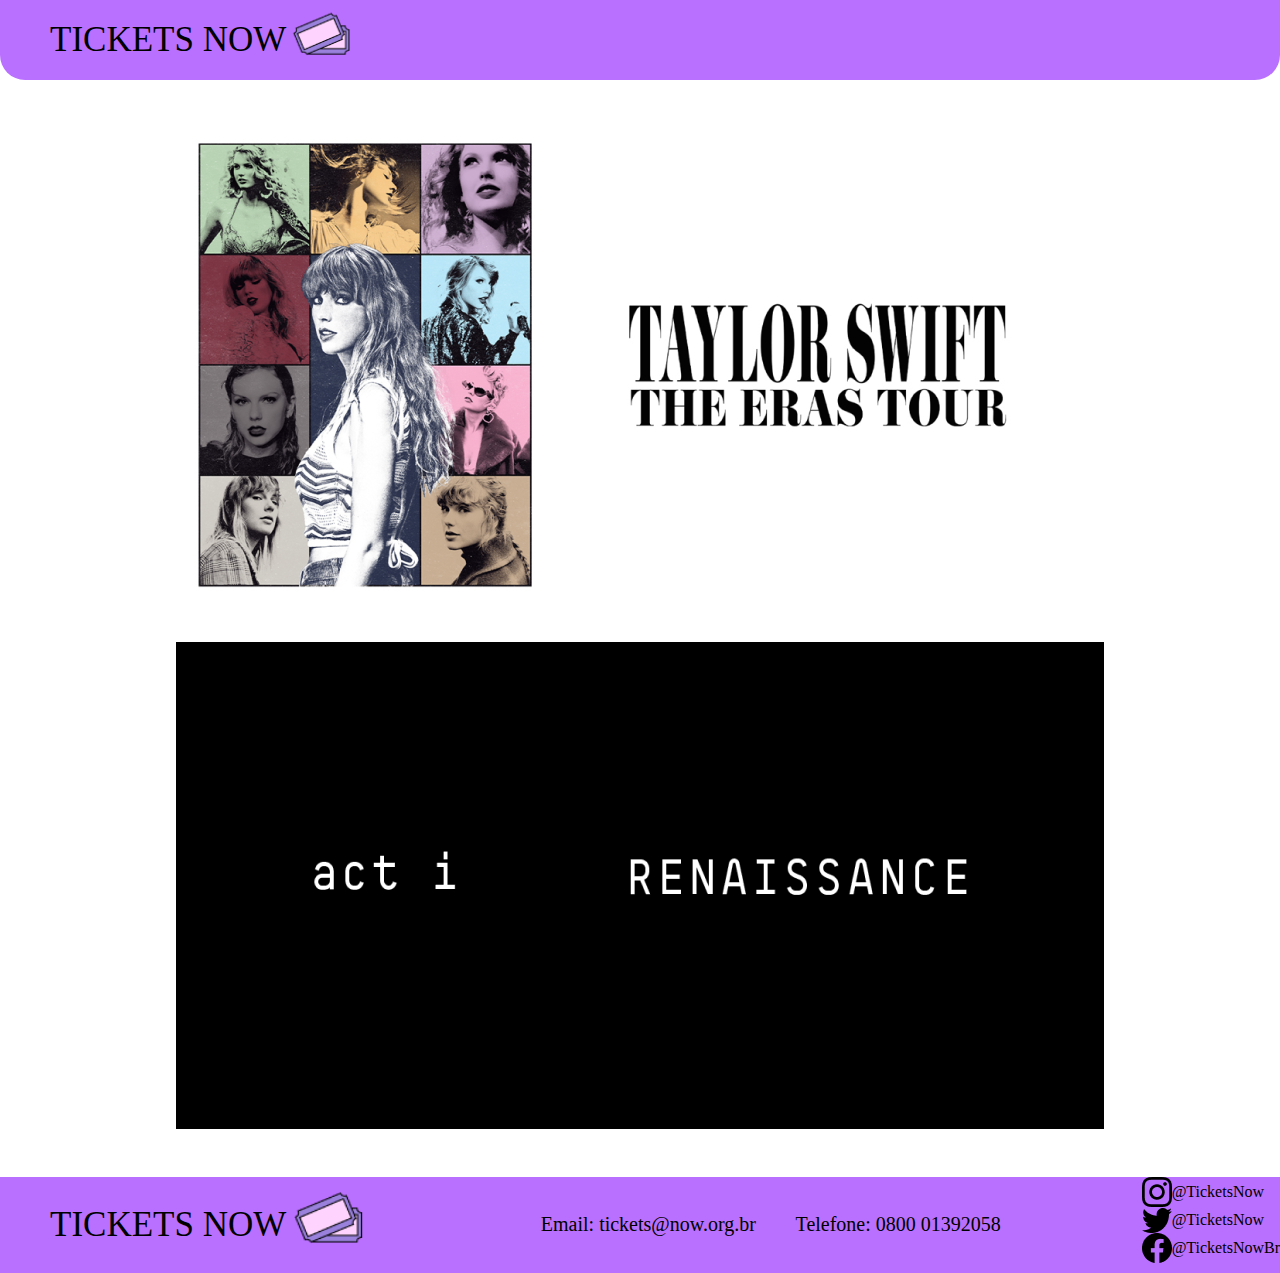
<file: index.html>
<!DOCTYPE html>
<html lang="en">
<head>
    <meta charset="UTF-8">
    <meta name="viewport" content="width=device-width, initial-scale=1.0">
    <link rel="icon" href="imagens/ticket-roxo.png" type="x-icon">
    <link rel="stylesheet" href="index.css">
    <title>Tickets Now</title>
</head>
<body>
    <header>
        <p>TICKETS NOW</p>
        <img src="imagens/ticket-roxo.png">
    </header>


    <main>
        <div class="taylor">
            <br>
            <br>
            <br>
            <a href="taylor/lugar.html"><img src="imagens/The eras tour.png"></a>
            <br>
            <br>
            <br>
        </div>        
        <div class="bey">
            <br>
            <br>
            <br>
            <a href="queenbe/lugaresbey.html"><img src="imagens/queenBey.png"></a>
            <br>
            <br>
            <br>
        </div>
    </main>



    <footer>
        <div id="logo">
            <p>TICKETS NOW</p>
            <img src="imagens/ticket-roxo.png">
        </div>

        <div id="contatos">
            <p>Email: tickets@now.org.br</p>
            <p>Telefone: 0800 01392058</p>
        </div>

        <div id="sociais">
            <ul>
                <li>
                    <img src="taylor/imgsTaylor/instagram icone.png">
                    <p>@TicketsNow</p>
                </li>
                <li>
                    <img src="taylor/imgsTaylor/twitter icone.png">
                    <p>@TicketsNow</p>
                </li>
                <li>
                    <img src="taylor/imgsTaylor/Vector.png">
                    <p>@TicketsNowBr</p>
                </li>
            </ul>
        </div>
    </footer>
</body>
</html>
</file>
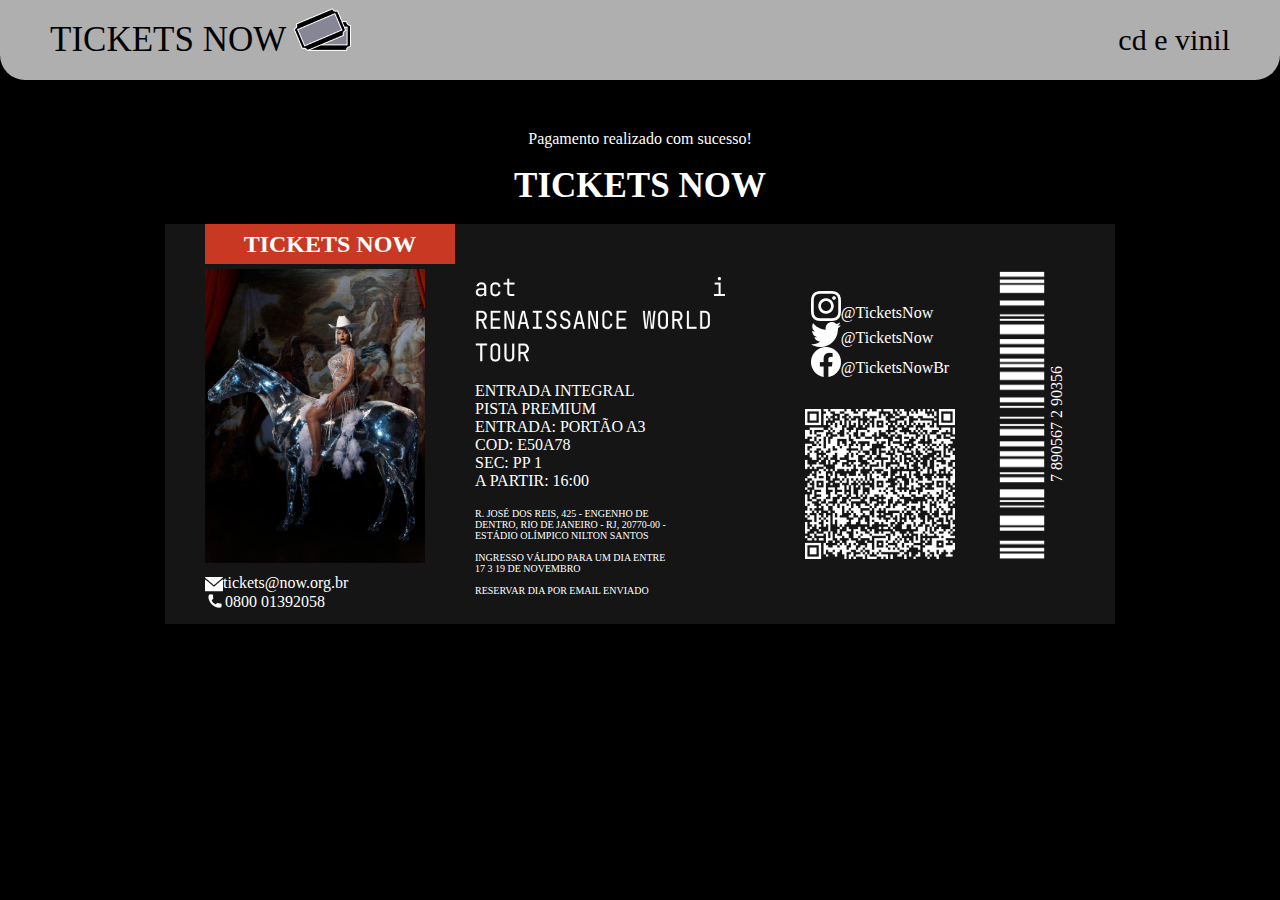
<file: queenbe/ticketbey.html>
<!DOCTYPE html>
<html lang="en">
<head>
    <meta charset="UTF-8">
    <meta name="viewport" content="width=device-width, initial-scale=1.0">
    <link rel="icon" href="../imagens/ticket-roxo.png" type="x-icon">
    <link rel="stylesheet" href="ticketbey.css">
    <title>Tickets Now</title>
</head>
<body>
    <header>
        <div>
            <p>TICKETS NOW</p>
            <a href="../index.html"><img src="imagensBey/tickets renaissance.png"></a>
        </div>
        <a href="">cd e vinil</a>
    </header>

    <main>
        <section>
            <div>
                <p>Pagamento realizado com sucesso!</p>
                <br>
                <h1>TICKETS NOW</h1>
            </div>
            <br>
            <div class="bloco">

                <div class="d1">
                    <div class="roxo">
                        <h2>TICKETS NOW</h2>
                    </div>
                    <div class="cartaz">
                        <img src="imagensBey/The eras tour.png">
                    </div>
                    <div class="pa">
                        <ul>
                            <li>
                                <img src="imagensBey/email icone.png">
                                <p>tickets@now.org.br</p>
                            </li>
                            <li>
                                <img src="imagensBey/telefone icone.png">
                                <p>0800 01392058</p>
                            </li>
                        </ul>
                    </div>
                </div>

                <div class="d2">
                    <div class="nome">
                        <img src="imagensBey/act i RENAISSANCE WORLD TOUR.png">
                    </div>

                    <div class="texto">
                        <p id="t1">ENTRADA INTEGRAL<br>
                            PISTA PREMIUM<BR>
                            ENTRADA: PORTÃO A3<BR>
                            COD: E50A78<BR>
                            SEC: PP 1<BR>
                            A PARTIR: 16:00<BR>
                            <br>
                        </p>
                        <p id="t2">
                            R. JOSÉ DOS REIS, 425 - ENGENHO DE<BR>
                            DENTRO, RIO DE JANEIRO - RJ, 20770-00 -<BR>
                            ESTÁDIO OLÍMPICO NILTON SANTOS<BR>
                            <BR>
                            INGRESSO VÁLIDO PARA UM DIA ENTRE<BR>
                            17 3 19 DE NOVEMBRO<BR>
                            <BR>
                            RESERVAR DIA POR EMAIL ENVIADO 
                        </p>
                    </div>
                </div>

                <div class="subloco">
                    <div class="d3">
                        <div id="sociais">
                            <ul>
                                <li>
                                    <img src="imagensBey/instagram icone.png">
                                    <p>@TicketsNow</p>
                                </li>
                                <li>
                                    <img src="imagensBey/twitter icone.png">
                                    <p>@TicketsNow</p>
                                </li>
                                <li>
                                    <img src="imagensBey/Vector.png">
                                    <p>@TicketsNowBr</p>
                                </li>
                            </ul>
                        </div>

                        <div class="qrcode">
                            <img src="imagensBey/qr code renaissance.png">
                        </div>
                        
                    </div>

                    <div class="d4">
                        <img src="imagensBey/code bar.png">
                        <p>7 890567 2 90356</p>
                    </div>
                </div>
            </div>
        </section>
    </main>
</body>
</html>
</file>
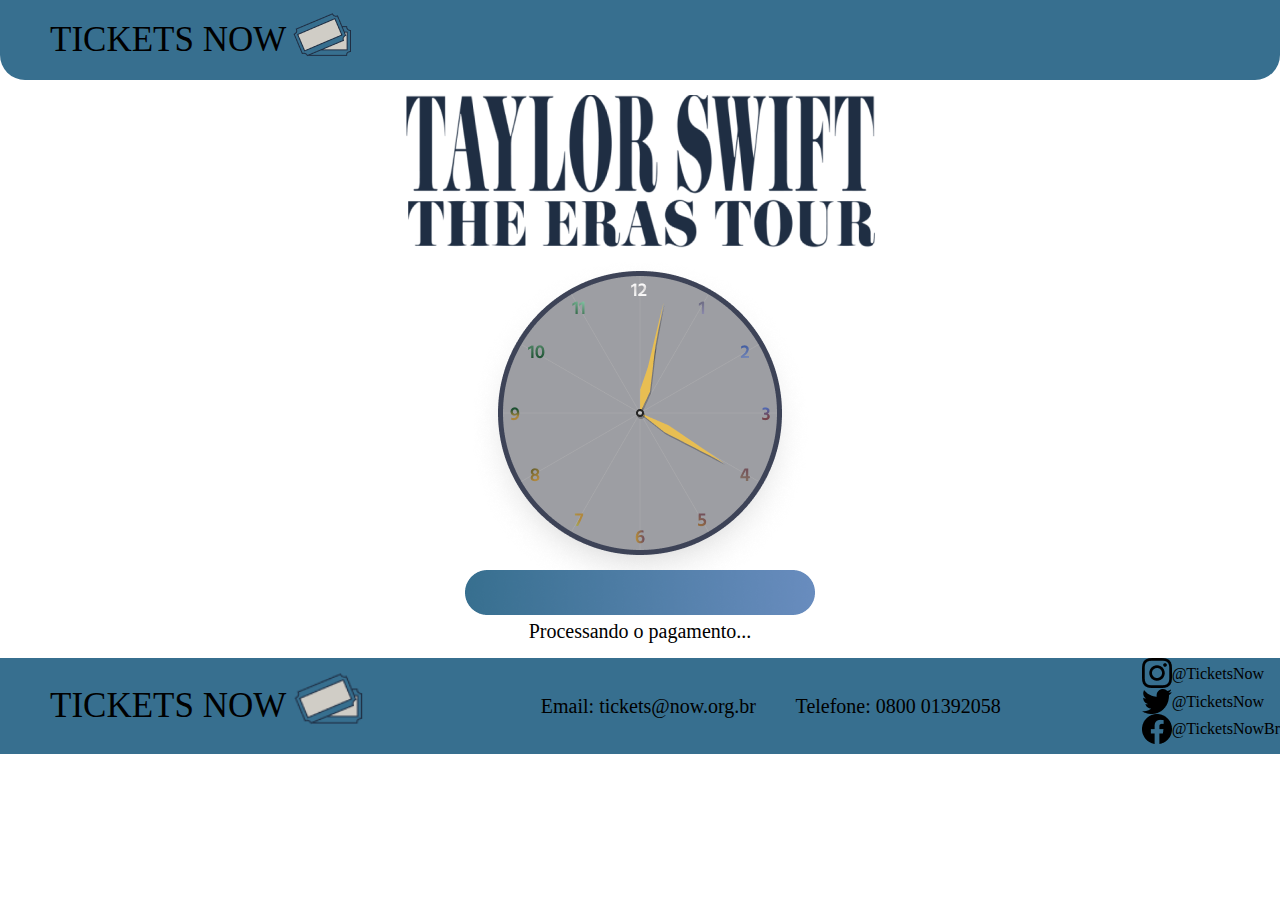
<file: taylor/carregamento.html>
<!DOCTYPE html>
<html lang="en">
<head>
    <meta charset="UTF-8">
    <meta name="viewport" content="width=device-width, initial-scale=1.0">
    <link rel="icon" href="../imagens/ticket-roxo.png" type="x-icon">
    <link rel="stylesheet" href="carregamento.css">
    <title>Tickets Now</title>
</head>
<body>
    <header>
        <p>TICKETS NOW</p>
        <a href="../index.html"><img src="imgsTaylor/ticket-azul.png"></a>
    </header>

    <main>
        <section>
            <div>
                <img src="imgsTaylor/text.png">
            </div>
            <div class="clock">
                <img src="imgsTaylor/relógio.png">
            </div>
            <div>
                <img src="imgsTaylor/processamento.png">
                <p>Processando o pagamento...</p>
            </div>
        </section>
    </main>

    <script>
        // Função para redirecionar o usuário para outra tela
        function redirecionar() {
          window.location.href = 'ticket.html'; // Substitua 'outra_tela.html' pela URL da tela de destino
        }
    
        // Defina o tempo em milissegundos para o redirecionamento (por exemplo, 10 segundos):
        const tempoParaRedirecionar = 5000; // 10000 milissegundos = 10 segundos
    
        // Chame a função após o tempo definido (tempoParaRedirecionar)
        setTimeout(redirecionar, tempoParaRedirecionar);
    </script>

    <footer>
        <div id="logo">
            <p>TICKETS NOW</p>
            <img src="imgsTaylor/ticket-azul.png">
        </div>

        <div id="contatos">
            <p>Email: tickets@now.org.br</p>
            <p>Telefone: 0800 01392058</p>
        </div>

        <div id="sociais">
            <ul>
                <li>
                    <img src="imgsTaylor/instagram icone.png">
                    <p>@TicketsNow</p>
                </li>
                <li>
                    <img src="imgsTaylor/twitter icone.png">
                    <p>@TicketsNow</p>
                </li>
                <li>
                    <img src="imgsTaylor/Vector.png">
                    <p>@TicketsNowBr</p>
                </li>
            </ul>
        </div>
    </footer>
</body> 
</html>
</file>
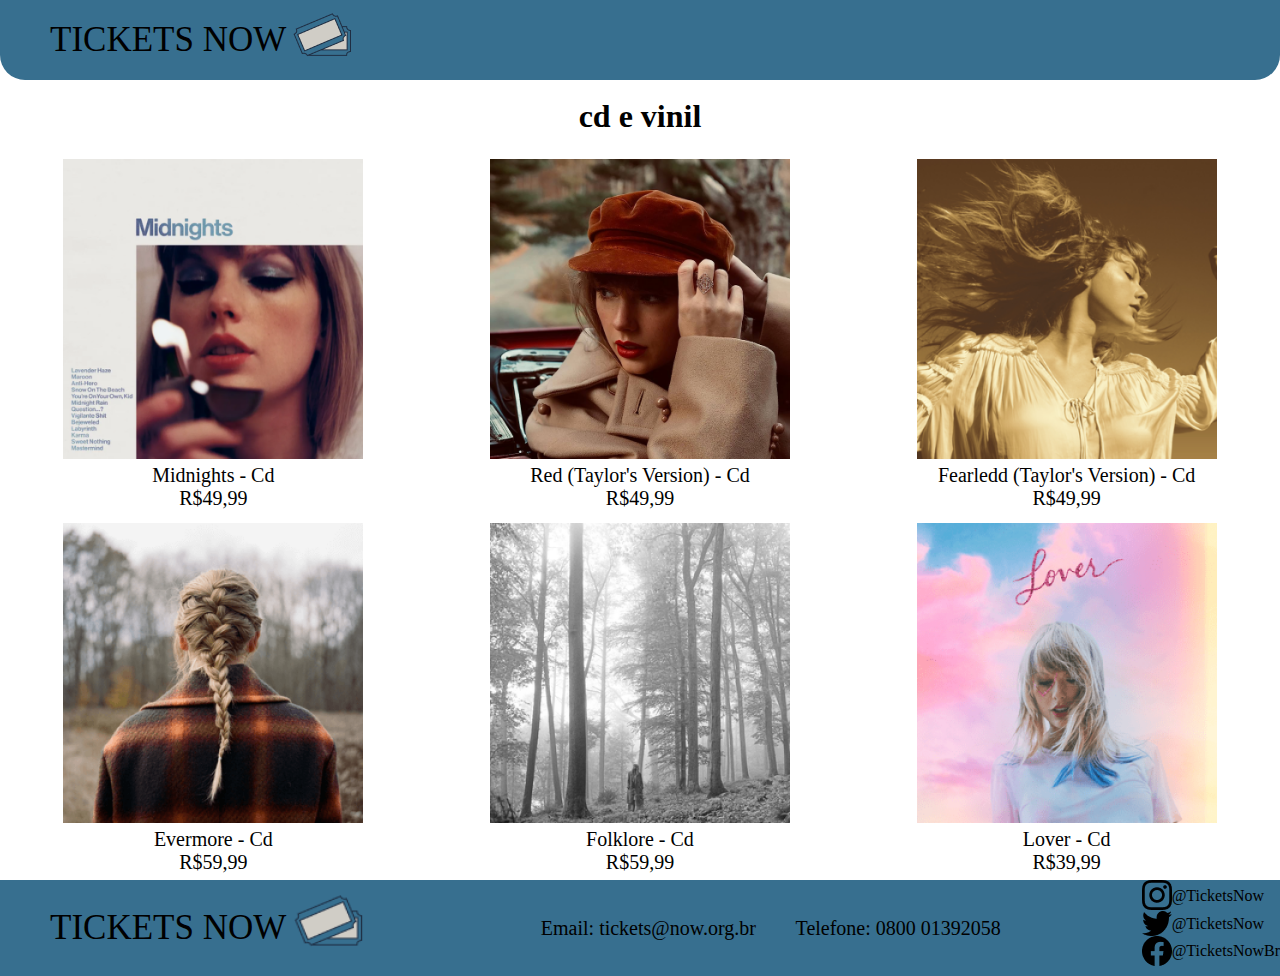
<file: taylor/cd-vinil.html>
<!DOCTYPE html>
<html lang="en">
<head>
    <meta charset="UTF-8">
    <meta name="viewport" content="width=device-width, initial-scale=1.0">
    <link rel="icon" href="../imagens/ticket-roxo.png" type="x-icon">
    <link rel="stylesheet" href="cd-vinil.css">
    <title>Tickets Now</title>
</head>
<body>
    <header>
        <p>TICKETS NOW</p>
        <a href="../index.html"><img src="imgsTaylor/ticket-azul.png"></a>
    </header>

    <main>
        <h1>cd e vinil</h1>
        <div class="linhas">
            <div id="capa">
                <a href="cds/midnights.html">
                    <img src="cds/capas/midnights.png">
                </a>
                <p>Midnights - Cd<br>R$49,99</p>
            </div>
            <div id="capa">
                <a href="">
                    <img src="cds/capas/red.png">
                </a>
                <p>Red (Taylor's Version) - Cd<br>R$49,99</p>
            </div>
            <div id="capa">
                <a href="">
                    <img src="cds/capas/fearless.png">
                </a>
                <p>Fearledd (Taylor's Version) - Cd<br>R$49,99</p>
            </div>
        </div>
        <div class="linhas">
            <div id="capa">
                <a href="">
                    <img src="cds/capas/evermore.png">
                </a>
                <p>Evermore - Cd<br>R$59,99</p>
            </div>
            <div id="capa">
                <a href="">
                    <img src="cds/capas/floklore.png">
                </a>
                <p>Folklore - Cd<br>R$59,99</p>
            </div>
            <div id="capa">
                <a href="">
                    <img src="cds/capas/lover.png">
                </a>
                <p>Lover - Cd<br>R$39,99</p>
            </div>
        </div>
    </main>
    
    <footer>
        <div id="logo">
            <p>TICKETS NOW</p>
            <img src="imgsTaylor/ticket-azul.png">
        </div>

        <div id="contatos">
            <p>Email: tickets@now.org.br</p>
            <p>Telefone: 0800 01392058</p>
        </div>

        <div id="sociais">
            <ul>
                <li>
                    <img src="imgsTaylor/instagram icone.png">
                    <p>@TicketsNow</p>
                </li>
                <li>
                    <img src="imgsTaylor/twitter icone.png">
                    <p>@TicketsNow</p>
                </li>
                <li>
                    <img src="imgsTaylor/Vector.png">
                    <p>@TicketsNowBr</p>
                </li>
            </ul>
        </div>
    </footer>
</body>
</html>
</file>
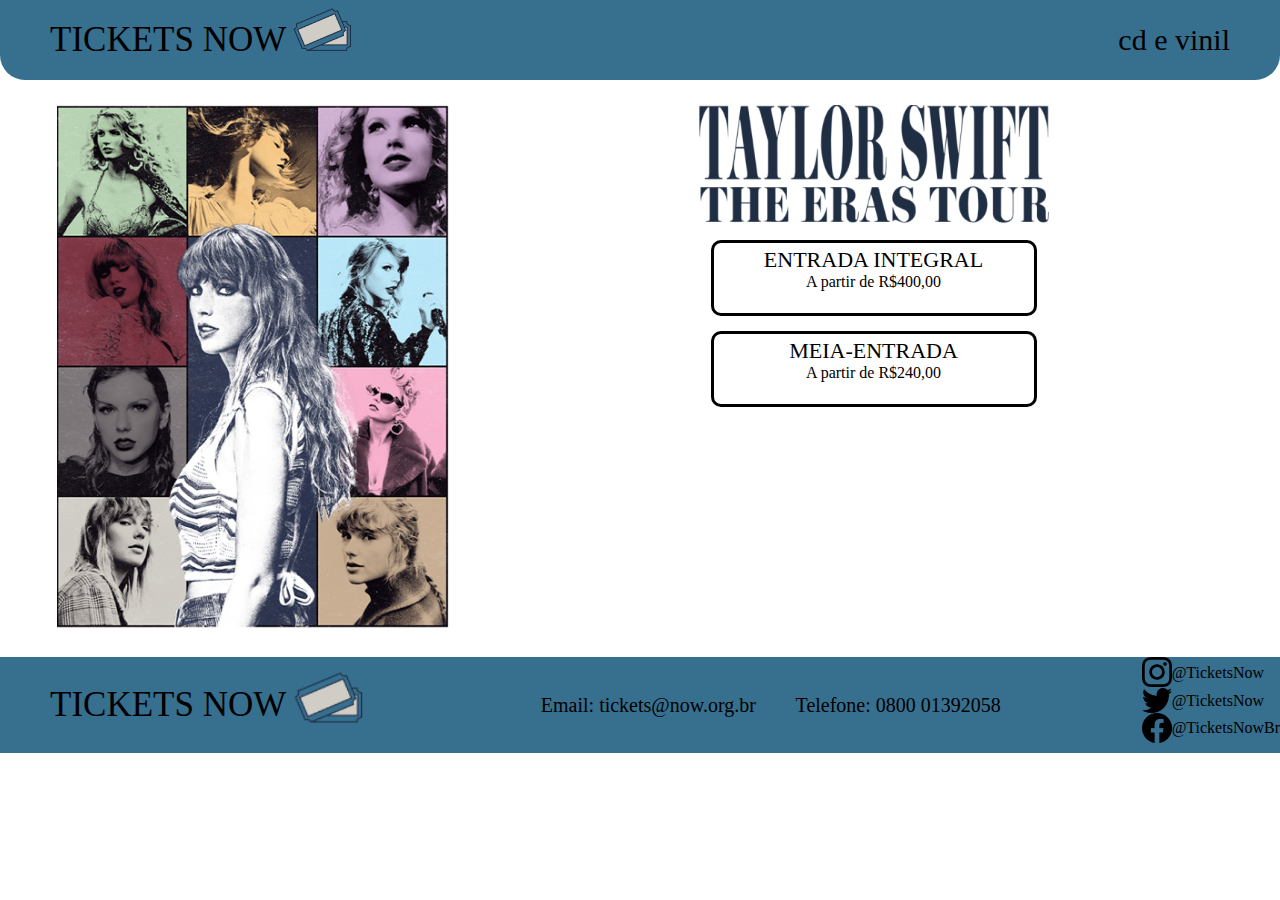
<file: taylor/entradas.html>
<!DOCTYPE html>
<html lang="en">
<head>
    <meta charset="UTF-8">
    <meta name="viewport" content="width=device-width, initial-scale=1.0">
    <link rel="icon" href="../imagens/ticket-roxo.png" type="x-icon">
    <link rel="stylesheet" href="entradas.css">
    <title>Tickets Now</title>
</head>
<body>
    <header>
        <div>
            <p>TICKETS NOW</p>
            <a href="../index.html"><img src="imgsTaylor/ticket-azul.png"></a>
        </div>
        <a href="cd-vinil.html">cd e vinil</a>
    </header>
    
    <main>
        <section>
            <div class="cartaz">
                <img src="imgsTaylor/cartaz.png">
            </div>

            <div class="resto">
                <div class="theEras">
                    <img src="imgsTaylor/text.png">
                </div>
                
                <div class="entradas">
                    <div class="li1">
                        <div class="rjcomum div1">
                            <div>
                                <p id="titulo">ENTRADA INTEGRAL</p>
                                <p id="info">A partir de R$400,00</p>
                            </div>
                            <a href="carregamento.html">
                                <div class="tipos">
                                    <p>Pista Premium  R$ 950,00</p>
                                </div>
                            </a>
                            <a href="carregamento.html">
                                <div class="tipos">
                                    <p>Pista Comum  R$ 650,00</p>
                                </div>
                            </a>
                            <a href="carregamento.html">
                                <div class="tipos">
                                    <p>Cadeira Inferior  R$ 750,00</p>
                                </div>
                            </a>
                            <a href="carregamento.html">
                                <div class="tipos">
                                    <p>Cadeira Superior  R$ 400,00</p>
                                </div>
                            </a>
                        </div>
                    </div>

                    <div class="li2">
                        <div class="rjpremiun div1">
                            <div>
                                <p id="titulo">MEIA-ENTRADA</p>
                                <p id="info">A partir de R$240,00</p>
                            </div>
                            <a href="carregamento.html">
                                <div class="tipos">
                                    <p>Pista Premium  R$ 475,00</p>
                                </div>
                            </a>
                            <a href="carregamento.html">
                                <div class="tipos">
                                    <p>Pista Comum  R$ 325,00</p>
                                </div>
                            </a>
                            <a href="carregamento.html">
                                <div class="tipos">
                                    <p>Cadeira Inferior  R$ 375,00</p>
                                </div>
                            </a>
                            <a href="carregamento.html">
                                <div class="tipos">
                                    <p>Cadeira Superior  R$ 240,00</p>
                                </div>
                            </a>
                        </div>
                    </div>
                </div>
            </div>
        </section>
    </main>

    <footer>
        <div id="logo">
            <p>TICKETS NOW</p>
            <img src="imgsTaylor/ticket-azul.png">
        </div>

        <div id="contatos">
            <p>Email: tickets@now.org.br</p>
            <p>Telefone: 0800 01392058</p>
        </div>

        <div id="sociais">
            <ul>
                <li>
                    <img src="imgsTaylor/instagram icone.png">
                    <p>@TicketsNow</p>
                </li>
                <li>
                    <img src="imgsTaylor/twitter icone.png">
                    <p>@TicketsNow</p>
                </li>
                <li>
                    <img src="imgsTaylor/Vector.png">
                    <p>@TicketsNowBr</p>
                </li>
            </ul>
        </div>
    </footer>
</body>
</html>
</file>
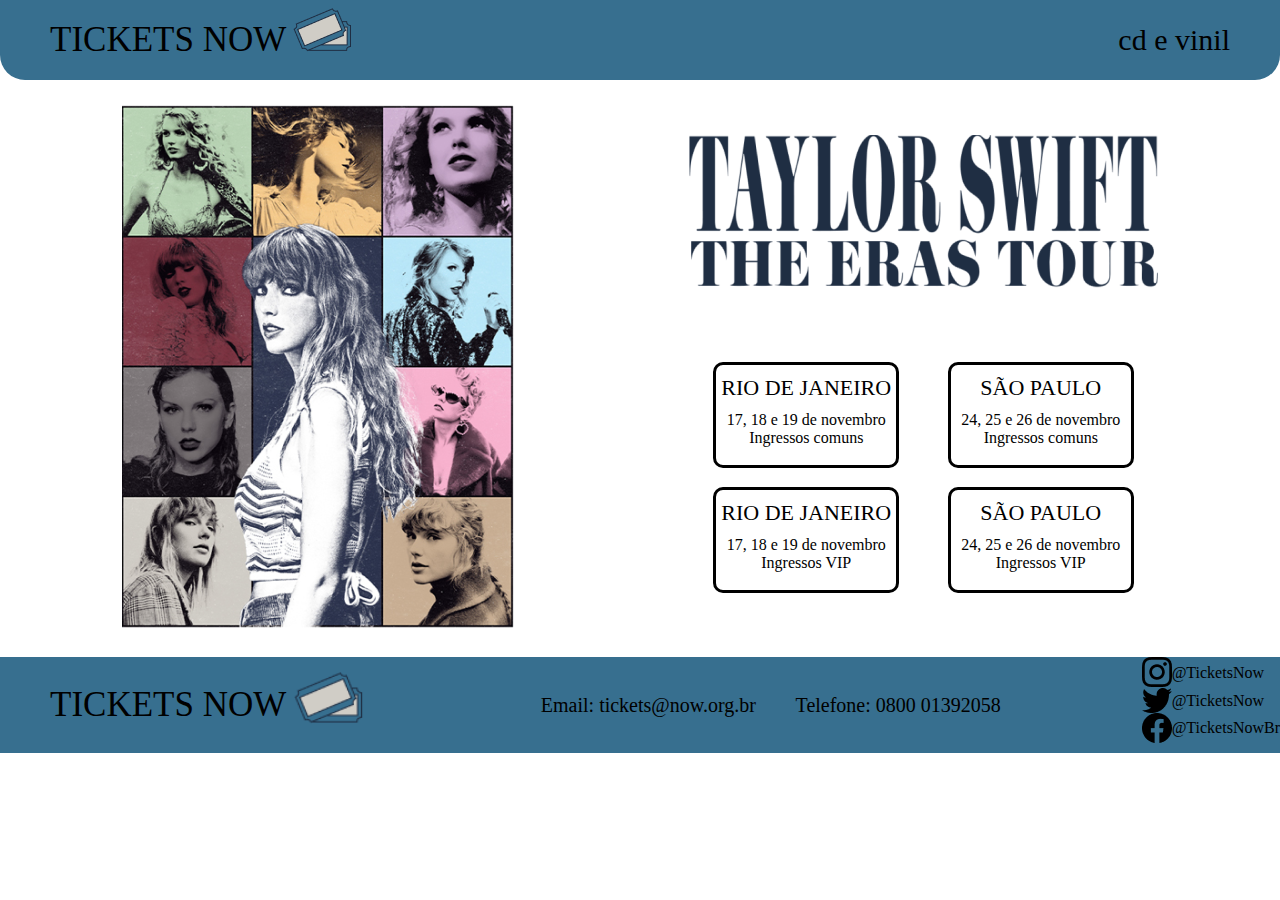
<file: taylor/lugar.html>
<!DOCTYPE html>
<html lang="en">
<head>
    <meta charset="UTF-8">
    <meta name="viewport" content="width=device-width, initial-scale=1.0">
    <link rel="icon" href="../imagens/ticket-roxo.png" type="x-icon">
    <link rel="stylesheet" href="lugar.css">
    <title>Tickets Now</title>
</head>
<body>
    <header>
        <div>
            <p>TICKETS NOW</p>
            <a href="../index.html"><img src="imgsTaylor/ticket-azul.png"></a>
        </div>
        <a href="cd-vinil.html">cd e vinil</a>
    </header>
    
    <main>
        <section>
            <div class="cartaz">
                <img src="imgsTaylor/cartaz.png">
            </div>

            <div class="resto">
                <div class="theEras">
                    <img src="imgsTaylor/text.png">
                </div>
                <div class="lugares">
                    <div class="li1">
                        <a href="entradas.html">
                            <div class="rjcomum div1">
                                <p id="titulo">RIO DE JANEIRO</p>
                                <p id="info">17, 18 e 19 de novembro<br>Ingressos comuns</p>
                            </div>
                        </a>

                        <a href="entradas.html">
                            <div class="spcomum div1">
                                <p id="titulo">SÃO PAULO</p>
                                <p id="info">24, 25 e 26 de novembro<br>Ingressos comuns</p>
                            </div>
                        </a>
                    </div>

                    <div class="li2">
                        <a href="entradas.html">
                            <div class="rjpremiun div1">
                                <p id="titulo">RIO DE JANEIRO</p>
                                <p id="info">17, 18 e 19 de novembro<br>Ingressos VIP</p>
                            </div>    
                        </a>

                        <a href="entradas.html">
                            <div class="sppremiun div1">
                                <p id="titulo">SÃO PAULO</p>
                                <p id="info">24, 25 e 26 de novembro<br>Ingressos VIP</p>
                            </div>
                        </a>
                    </div>
                </div>
            </div>
        </section>
    </main>

    <footer>
        <div id="logo">
            <p>TICKETS NOW</p>
            <img src="imgsTaylor/ticket-azul.png">
        </div>

        <div id="contatos">
            <p>Email: tickets@now.org.br</p>
            <p>Telefone: 0800 01392058</p>
        </div>

        <div id="sociais">
            <ul>
                <li>
                    <img src="imgsTaylor/instagram icone.png">
                    <p>@TicketsNow</p>
                </li>
                <li>
                    <img src="imgsTaylor/twitter icone.png">
                    <p>@TicketsNow</p>
                </li>
                <li>
                    <img src="imgsTaylor/Vector.png">
                    <p>@TicketsNowBr</p>
                </li>
            </ul>
        </div>
    </footer>
</body>
</html>
</file>
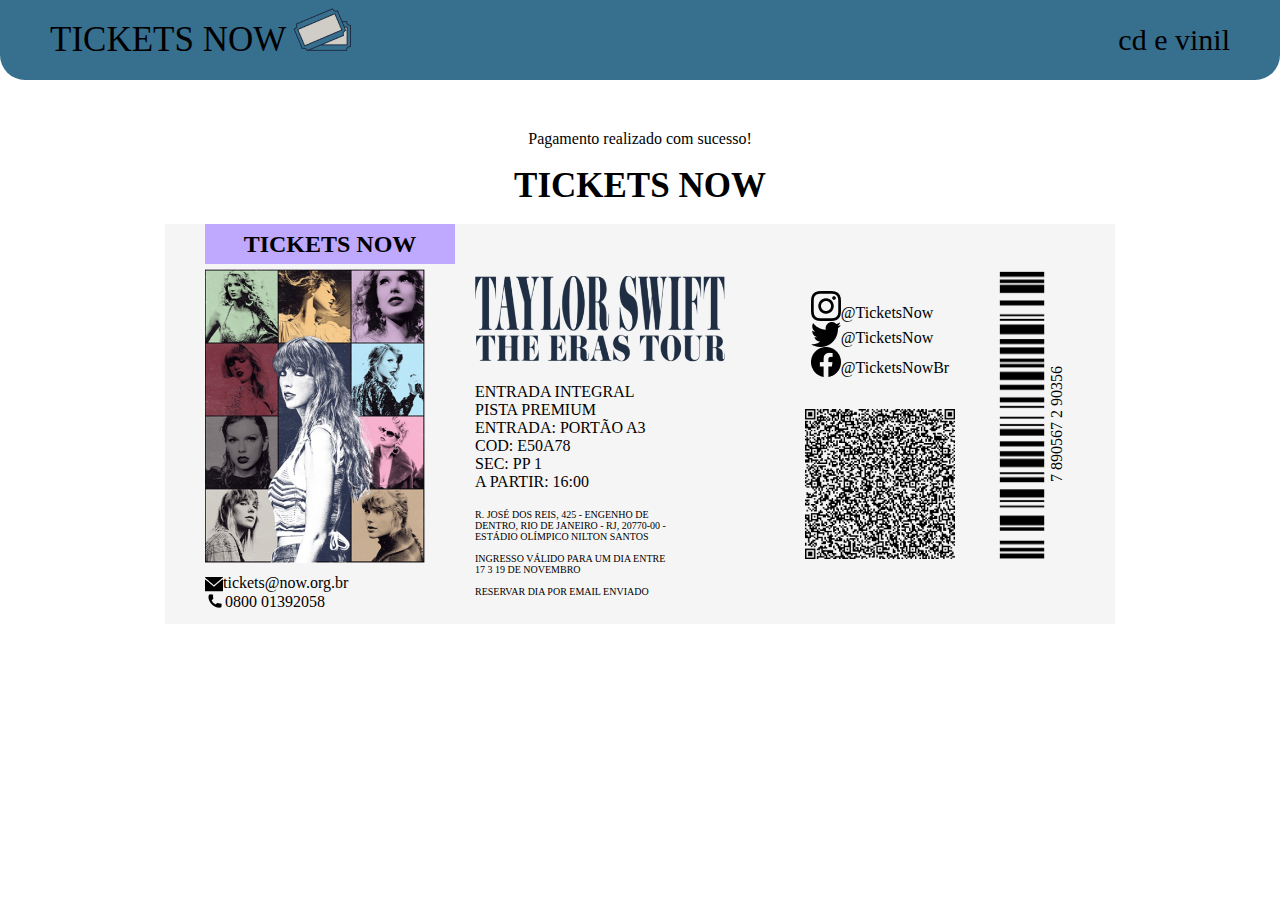
<file: taylor/ticket.html>
<!DOCTYPE html>
<html lang="en">
<head>
    <meta charset="UTF-8">
    <meta name="viewport" content="width=device-width, initial-scale=1.0">
    <link rel="icon" href="../imagens/ticket-roxo.png" type="x-icon">
    <link rel="stylesheet" href="ticket.css">
    <title>Tickets Now</title>
</head>
<body>
    <header>
        <div>
            <p>TICKETS NOW</p>
            <a href="../index.html"><img src="imgsTaylor/ticket-azul.png"></a>
        </div>
        <a href="cd-vinil.html">cd e vinil</a>
    </header>

    <main>
        <section>
            <div>
                <p>Pagamento realizado com sucesso!</p>
                <br>
                <h1>TICKETS NOW</h1>
            </div>
            <br>
            <div class="bloco">

                <div class="d1">
                    <div class="roxo">
                        <h2>TICKETS NOW</h2>
                    </div>
                    <div class="cartaz">
                        <img src="imgsTaylor/cartaz.png">
                    </div>
                    <div class="pa">
                        <ul>
                            <li>
                                <img src="imgsTaylor/email icone.png">
                                <p>tickets@now.org.br</p>
                            </li>
                            <li>
                                <img src="imgsTaylor/telefone icone.png">
                                <p>0800 01392058</p>
                            </li>
                        </ul>
                    </div>
                </div>

                <div class="d2">
                    <div class="nome">
                        <img src="imgsTaylor/text.png">
                    </div>

                    <div class="texto">
                        <p id="t1">ENTRADA INTEGRAL<br>
                            PISTA PREMIUM<BR>
                            ENTRADA: PORTÃO A3<BR>
                            COD: E50A78<BR>
                            SEC: PP 1<BR>
                            A PARTIR: 16:00<BR>
                            <br>
                        </p>
                        <p id="t2">
                            R. JOSÉ DOS REIS, 425 - ENGENHO DE<BR>
                            DENTRO, RIO DE JANEIRO - RJ, 20770-00 -<BR>
                            ESTÁDIO OLÍMPICO NILTON SANTOS<BR>
                            <BR>
                            INGRESSO VÁLIDO PARA UM DIA ENTRE<BR>
                            17 3 19 DE NOVEMBRO<BR>
                            <BR>
                            RESERVAR DIA POR EMAIL ENVIADO 
                        </p>
                    </div>
                </div>

                <div class="subloco">
                    <div class="d3">
                        <div id="sociais">
                            <ul>
                                <li>
                                    <img src="imgsTaylor/instagram icone.png">
                                    <p>@TicketsNow</p>
                                </li>
                                <li>
                                    <img src="imgsTaylor/twitter icone.png">
                                    <p>@TicketsNow</p>
                                </li>
                                <li>
                                    <img src="imgsTaylor/Vector.png">
                                    <p>@TicketsNowBr</p>
                                </li>
                            </ul>
                        </div>

                        <div class="qrcode">
                            <img src="imgsTaylor/qrcode.png">
                        </div>
                        
                    </div>

                    <div class="d4">
                        <img src="imgsTaylor/barra.png">
                        <p>7 890567 2 90356</p>
                    </div>
                </div>
            </div>
        </section>
    </main>
</body>
</html>
</file>
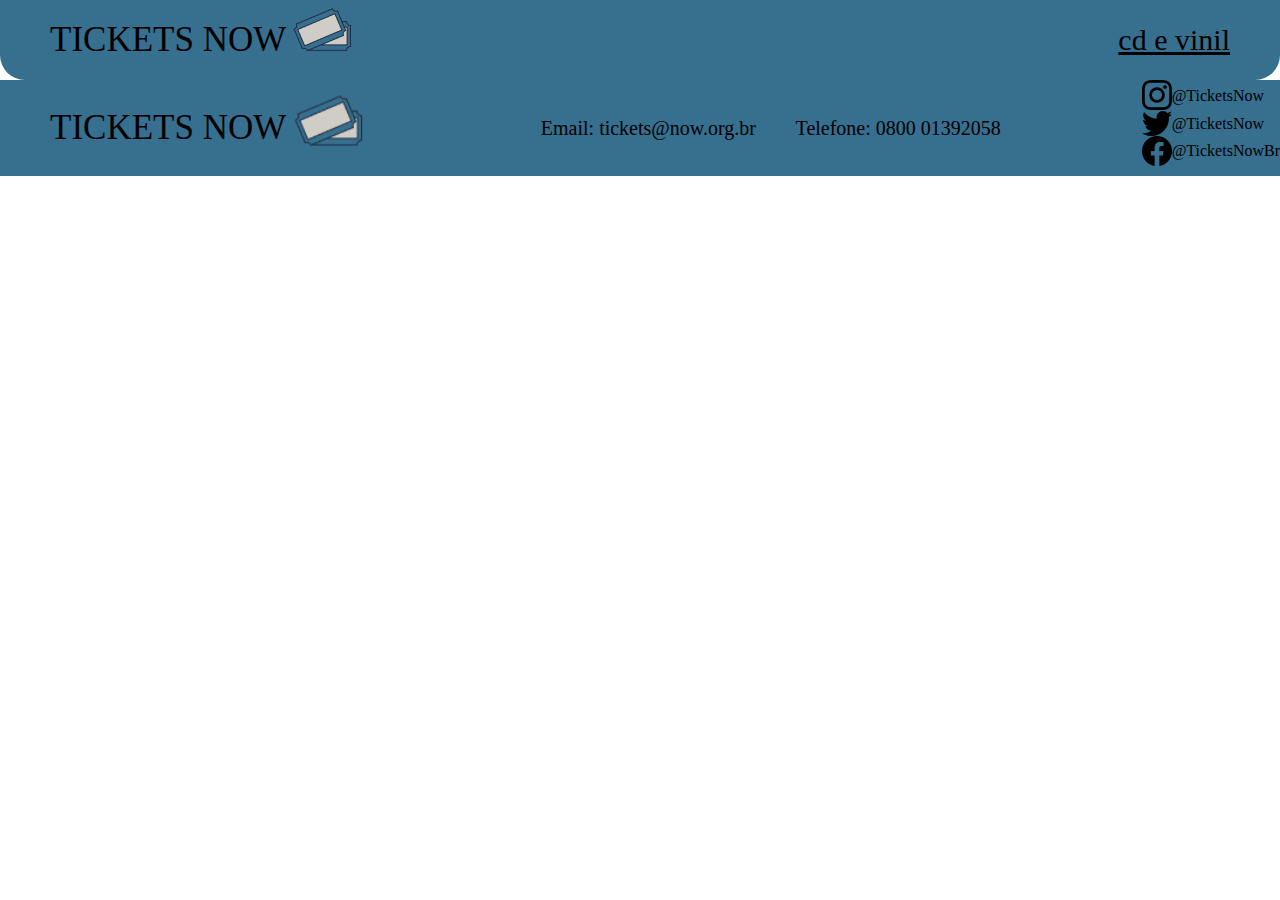
<file: taylor/cds/midnights.html>
<!DOCTYPE html>
<html lang="en">
<head>
    <meta charset="UTF-8">
    <meta name="viewport" content="width=device-width, initial-scale=1.0">
    <link rel="icon" href="../../imagens/ticket-roxo.png" type="x-icon">
    <link rel="stylesheet" href="midnights.css">
    <title>Tickets Now</title>
</head>
<body>
    <header>
        <div>
            <p>TICKETS NOW</p>
            <a href="../../index.html"><img src="../imgsTaylor/ticket-azul.png"></a>
        </div>
        <a href="../cd-vinil.html">cd e vinil</a>
    </header>




    
    <footer>
        <div id="logo">
            <p>TICKETS NOW</p>
            <img src="../imgsTaylor/ticket-azul.png">
        </div>

        <div id="contatos">
            <p>Email: tickets@now.org.br</p>
            <p>Telefone: 0800 01392058</p>
        </div>

        <div id="sociais">
            <ul>
                <li>
                    <img src="../imgsTaylor/instagram icone.png">
                    <p>@TicketsNow</p>
                </li>
                <li>
                    <img src="../imgsTaylor/twitter icone.png">
                    <p>@TicketsNow</p>
                </li>
                <li>
                    <img src="../imgsTaylor/Vector.png">
                    <p>@TicketsNowBr</p>
                </li>
            </ul>
        </div>
    </footer>
</body>
</html>
</file>
<file: index.css>
*{margin: 0; padding: 0;}
/*Cabeçalho*/
header{
    width: 100%;
    height: 5rem;
    background-color: rgb(186, 112, 255);
    border-bottom-left-radius: 25px;
    border-bottom-right-radius: 25px;
    display: flex;
    flex-direction: row;
}
header>p{
    font-size: 35px;
    display: flex;
    align-items: center;
    margin-left: 50px;
}
/*Cabeçalho*/

main{
    height: 66rem;
}
main>div{
    width: 100%;
    height: 30rem;
    display: flex;
    justify-content: center;
    margin-top: 3.2%;
}


/*Rodapé*/
footer{
    width: 100%;
    height: 6rem;
    background-color: rgb(186, 112, 255);
    display: flex;
    flex-direction: row;
    justify-content: space-between;
}
#logo{
    width: 25em;
    display: flex;
    flex-direction: row;
}
#logo>p{
    font-size: 35px;
    display: flex;
    align-items: center;
    margin-left: 50px;
}
#contatos{
    font-size: 20px;
    width: 23em;
    display: flex;
    flex-direction: row;
    justify-content: space-between;
    align-items: center;
}

li{
    display: flex;
    flex-direction: row;
}
li>p{
    display: flex;
    align-items: center;
}
/*Rodapé*/
</file>
<file: queenbe/ticketbey.css>
*{margin: 0; padding: 0;}
body{
    background-color: black;
}
/*Cabeçalho*/
header{
    width: 100%;
    height: 5rem;
    background-color:#B0AFAF;
    border-bottom-left-radius: 25px;
    border-bottom-right-radius: 25px;
    display: flex;
    justify-content: space-between;
}
header>div{
    display: flex;
    flex-direction: row;
    font-size: 35px;
    align-items: center;
    margin-left: 50px;
}
header>a{
    font-size: 30px;
    display: flex;
    align-items: center;
    margin-right: 50px;
    color: black;
    text-decoration: none;
}
/*Cabeçalho*/

.bloco{
    background-color: #151515;
    width: 950px;
    height: 400px;
    display: flex;
    flex-direction: row;
}

/*PRIMEIRO BLOCO*/
main{
    margin-top: 50px;
    width: 100%;
    height: 35em;
    display: flex;
    justify-content: center;
    text-align: center;
    color:white
}
h1{
    font-size: 35px;
}
h2{
    background-color: #C93823;
    width: 250px;
    height: 40px;
    display: flex;
    justify-content: center;
    align-items: center;
}
.d1{
    margin-left: 40px;
}
.cartaz{
    width: 220px;
    height: 300px;
    margin-bottom: 10px;
}
.cartaz>img{
    margin-top: 5px;
    width: 220px;
}
li{
    display: flex;
    flex-direction: row;
    list-style: none;
    align-items: flex-end;
}
/*PRIMEIRO BLOCO*/

/*SEGUNDO BLOCO*/
.d2{
    margin-top: 35px;
    width: 250px;
    height: 355px;
    display: flex;
    justify-content: center;
    align-items: flex-start;
    flex-direction: column;
    margin-left: 20px;
}
.nome>img{
    width: 250px;
    height: 100%;

}
.texto{
    text-align: left;
    margin-top: 20px;
}
#t1{
    font-size: 16px;
}
#t2{
    font-size: 10px;
}
/*SEGUNDO BLOCO*/

/*SUB BLOCO*/
.subloco{
    display: flex;
    flex-direction: row;
    justify-content: space-between;
    width: 350px;
    height: 18rem;
    margin-top: 47px;
    margin-left: 80px;
}
/*SUB BLOCO*/

/*TERCEIRO BLOCO*/
.d3{
    display: flex;
    flex-direction: column;
    justify-content: center;
    align-items: center;

}
#sociais{
    width: 100%;
    height: 10rem;
    display: flex;
    justify-content: center;
    align-items: center;
    text-align: center;
}

.qrcode{
    width: 100%;
    height: 13rem;
    display: flex;
    align-items: flex-end;
}
.qrcode>img{
    width: 150px;
}
/*TERCEIRO BLOCO*/

/*QUARTO BLOBO*/
.d4{
    display: flex;
    flex-direction: column;
}
.d4>img{
    width: 40%;
    height: 100%;
}
.d4>p{
    margin-top: -9rem;
    transform: rotate(270deg);
    text-align: center;
}
/*QUARTO BLOBO*/
</file>
<file: taylor/carregamento.css>
*{margin: 0; padding: 0;}
/*Cabeçalho*/
header{
    width: 100%;
    height: 5rem;
    background-color: #376F8F;
    border-bottom-left-radius: 25px;
    border-bottom-right-radius: 25px;
    display: flex;
    flex-direction: row;
}
header>p{
    font-size: 35px;
    display: flex;
    align-items: center;
    margin-left: 50px;
}
/*Cabeçalho*/

main{
    display: flex;
    justify-content: center;
    text-align: center;
    font-size: 20px;
    margin-top: 15px;
    margin-bottom: 15px;
}
.clock{
    width: 100%;
    height: 15.75em;
}

/*Rodapé*/
footer{
    width: 100%;
    height: 6rem;
    background-color: #376F8F;
    display: flex;
    flex-direction: row;
    justify-content: space-between;
}
#logo{
    width: 25em;
    display: flex;
    flex-direction: row;
}
#logo>p{
    font-size: 35px;
    display: flex;
    align-items: center;
    margin-left: 50px;
}
#contatos{
    font-size: 20px;
    width: 23em;
    display: flex;
    flex-direction: row;
    justify-content: space-between;
    align-items: center;
}

li{
    display: flex;
    flex-direction: row;
}
li>p{
    display: flex;
    align-items: center;
}
/*Rodapé*/
</file>
<file: taylor/cd-vinil.css>
*{margin: 0; padding: 0;}
/*Cabeçalho*/
header{
    width: 100%;
    height: 5rem;
    background-color: #376F8F;
    border-bottom-left-radius: 25px;
    border-bottom-right-radius: 25px;
    display: flex;
    flex-direction: row;
}
header>p{
    font-size: 35px;
    display: flex;
    align-items: center;
    margin-left: 50px;
}
/*Cabeçalho*/

main{
    width: 100%;
    height: 50rem;
    display: flex;
    flex-direction: column;
}
h1{
    display: flex;
    justify-content: center;
    align-items: center;
    height: 5em;
    
}
.linhas{
    height: 50rem;
    display: flex;
    flex-direction: row;
    align-items: center;
    justify-content: space-around;
}
#capa{
    display: flex;
    justify-content: space-around;
    flex-direction: column;
    text-align: center;
    font-size: 20px;
}
#capa>a>img{
    width: 300px;
    height: 300px;
}


/*Rodapé*/
footer{
    width: 100%;
    height: 6rem;
    background-color: #376F8F;
    display: flex;
    flex-direction: row;
    justify-content: space-between;
}
#logo{
    width: 25em;
    display: flex;
    flex-direction: row;
}
#logo>p{
    font-size: 35px;
    display: flex;
    align-items: center;
    margin-left: 50px;
}
#contatos{
    font-size: 20px;
    width: 23em;
    display: flex;
    flex-direction: row;
    justify-content: space-between;
    align-items: center;
}

li{
    display: flex;
    flex-direction: row;
}
li>p{
    display: flex;
    align-items: center;
}
/*Rodapé*/
</file>
<file: taylor/entradas.css>
*{margin: 0; padding: 0;}
/*Cabeçalho*/
header{
    width: 100%;
    height: 5rem;
    background-color:#376F8F;
    border-bottom-left-radius: 25px;
    border-bottom-right-radius: 25px;
    display: flex;
    justify-content: space-between;
}
header>div{
    display: flex;
    flex-direction: row;
    font-size: 35px;
    align-items: center;
    margin-left: 50px;
}
header>a{
    font-size: 30px;
    display: flex;
    align-items: center;
    margin-right: 50px;
    color: black;
}
/*Cabeçalho*/
section{
    display: flex;
    flex-direction: row;
    justify-content: center;
    margin-top: 25px;
    margin-bottom: 25px;
}
.resto{
    margin-left: 75px;
    display: flex;
    flex-direction: column;
    justify-content: space-between;
    align-items: center;
    height: 450px;
}

.theEras{
    width: 50%;
}
.theEras>img{
    width: 100%;
    height: 100%;
}

.entradas{
    align-items: center;
    flex-direction: row;
    justify-content: space-between;
    width: 700px;
    height: 100%;
}
.li1{
    display: flex;
    flex-direction: row;
    justify-content: space-around;
}
.div1{
    border: solid black 3px;
    border-radius: 10px;
    width: 320px;
    height: 70px;
    text-align: center;
    display: flex;
    flex-direction: column;
    align-items: center;
    justify-content: space-evenly;
    margin-top: 15px;
}
.div1:hover{
    height: 320px;
}
.div1:hover > a>div{
    display: flex;
    flex-direction: column;
}

.div1>p{
    margin-top: 10px;
}
#titulo{
    font-size: 22px;
}
.li2{
    display: flex;
    flex-direction: row;
    justify-content: space-around;
}
a{
    text-decoration: none;
    color: black;
}
.tipos{
    border: solid black 3px;
    border-radius: 10px;
    width: 300px;
    height: 35px;
    display: none; 
    /* display: flex; */
    align-items: center;
}
.tipos>p{
    margin-left: 10px;
    font-size: 17px;
}


/*Rodapé*/
footer{
    width: 100%;
    height: 6rem;
    background-color: #376F8F;
    display: flex;
    flex-direction: row;
    justify-content: space-between;
}
#logo{
    width: 25em;
    display: flex;
    flex-direction: row;
}
#logo>p{
    font-size: 35px;
    display: flex;
    align-items: center;
    margin-left: 50px;
}
#contatos{
    font-size: 20px;
    width: 23em;
    display: flex;
    flex-direction: row;
    justify-content: space-between;
    align-items: center;
}

li{
    display: flex;
    flex-direction: row;
}
li>p{
    display: flex;
    align-items: center;
}
/*Rodapé*/
</file>
<file: taylor/lugar.css>
*{margin: 0; padding: 0;}
/*Cabeçalho*/
header{
    width: 100%;
    height: 5rem;
    background-color:#376F8F;
    border-bottom-left-radius: 25px;
    border-bottom-right-radius: 25px;
    display: flex;
    justify-content: space-between;
}
header>div{
    display: flex;
    flex-direction: row;
    font-size: 35px;
    align-items: center;
    margin-left: 50px;
}
header>a{
    font-size: 30px;
    display: flex;
    align-items: center;
    margin-right: 50px;
    color: black;
}
/*Cabeçalho*/

section{
    display: flex;
    flex-direction: row;
    justify-content: center;
    margin-top: 25px;
    margin-bottom: 25px;
}
.resto{
    margin-left: 175px;
    display: flex;
    flex-direction: column;
    justify-content: space-around;
}
.li1{
    display: flex;
    flex-direction: row;
    justify-content: space-around;
}
.div1{
    border: solid black 3px;
    border-radius: 10px;
    width: 180px;
    height: 100px;
    text-align: center;
}
a{
    text-decoration: none;
}
.div1>p{
    margin-top: 10px;
    color:black;
}
#titulo{
    font-size: 22px;
}
.li2{
    display: flex;
    flex-direction: row;
    justify-content: space-around;

}
.lugares{
    height: 250px;
    display: flex;
    flex-direction: column;
    justify-content: space-around;

}

/*Rodapé*/
footer{
    width: 100%;
    height: 6rem;
    background-color: #376F8F;
    display: flex;
    flex-direction: row;
    justify-content: space-between;
}
#logo{
    width: 25em;
    display: flex;
    flex-direction: row;
}
#logo>p{
    font-size: 35px;
    display: flex;
    align-items: center;
    margin-left: 50px;
}
#contatos{
    font-size: 20px;
    width: 23em;
    display: flex;
    flex-direction: row;
    justify-content: space-between;
    align-items: center;
}

li{
    display: flex;
    flex-direction: row;
}
li>p{
    display: flex;
    align-items: center;
}
/*Rodapé*/
</file>
<file: taylor/ticket.css>
*{margin: 0; padding: 0;}
/*Cabeçalho*/
header{
    width: 100%;
    height: 5rem;
    background-color:#376F8F;
    border-bottom-left-radius: 25px;
    border-bottom-right-radius: 25px;
    display: flex;
    justify-content: space-between;
}
header>div{
    display: flex;
    flex-direction: row;
    font-size: 35px;
    align-items: center;
    margin-left: 50px;
}
header>a{
    font-size: 30px;
    display: flex;
    align-items: center;
    margin-right: 50px;
    color: black;
    text-decoration: none;
}
/*Cabeçalho*/

.bloco{
    background-color: #F5F5F5;
    width: 950px;
    height: 400px;
    display: flex;
    flex-direction: row;
}

/*PRIMEIRO BLOCO*/
main{
    margin-top: 50px;
    width: 100%;
    height: 35em;
    display: flex;
    justify-content: center;
    text-align: center;
}
h1{
    font-size: 35px;
}
h2{
    background-color: #BFA9FF;
    width: 250px;
    height: 40px;
    display: flex;
    justify-content: center;
    align-items: center;
}
.d1{
    margin-left: 40px;
}
.cartaz{
    width: 220px;
    height: 300px;
    margin-bottom: 10px;
}
.cartaz>img{
    margin-top: 5px;
    width: 220px;
}
li{
    display: flex;
    flex-direction: row;
    list-style: none;
    align-items: flex-end;
}
/*PRIMEIRO BLOCO*/

/*SEGUNDO BLOCO*/
.d2{
    margin-top: 35px;
    width: 250px;
    height: 355px;
    display: flex;
    justify-content: center;
    align-items: flex-start;
    flex-direction: column;
    margin-left: 20px;
}
.nome>img{
    width: 250px;
    height: 100%;

}
.texto{
    text-align: left;
    margin-top: 20px;
}
#t1{
    font-size: 16px;
}
#t2{
    font-size: 10px;
}
/*SEGUNDO BLOCO*/

/*SUB BLOCO*/
.subloco{
    display: flex;
    flex-direction: row;
    justify-content: space-between;
    width: 350px;
    height: 18rem;
    margin-top: 47px;
    margin-left: 80px;
}
/*SUB BLOCO*/

/*TERCEIRO BLOCO*/
.d3{
    display: flex;
    flex-direction: column;
    justify-content: center;
    align-items: center;

}
#sociais{
    width: 100%;
    height: 10rem;
    display: flex;
    justify-content: center;
    align-items: center;
    text-align: center;
}

.qrcode{
    width: 100%;
    height: 13rem;
    display: flex;
    align-items: flex-end;
}
.qrcode>img{
    width: 150px;
}
/*TERCEIRO BLOCO*/

/*QUARTO BLOBO*/
.d4{
    display: flex;
    flex-direction: column;
}
.d4>img{
    width: 40%;
    height: 100%;
}
.d4>p{
    margin-top: -9rem;
    transform: rotate(270deg);
    text-align: center;
}
/*QUARTO BLOBO*/
</file>
<file: taylor/cds/midnights.css>
*{margin: 0; padding: 0;}
/*Cabeçalho*/
header{
    width: 100%;
    height: 5rem;
    background-color:#376F8F;
    border-bottom-left-radius: 25px;
    border-bottom-right-radius: 25px;
    display: flex;
    justify-content: space-between;
}
header>div{
    display: flex;
    flex-direction: row;
    font-size: 35px;
    align-items: center;
    margin-left: 50px;
}
header>a{
    font-size: 30px;
    display: flex;
    align-items: center;
    margin-right: 50px;
    color: black;
}
/*Cabeçalho*/


/*Rodapé*/
footer{
    width: 100%;
    height: 6rem;
    background-color: #376F8F;
    display: flex;
    flex-direction: row;
    justify-content: space-between;
}
#logo{
    width: 25em;
    display: flex;
    flex-direction: row;
}
#logo>p{
    font-size: 35px;
    display: flex;
    align-items: center;
    margin-left: 50px;
}
#contatos{
    font-size: 20px;
    width: 23em;
    display: flex;
    flex-direction: row;
    justify-content: space-between;
    align-items: center;
}

li{
    display: flex;
    flex-direction: row;
}
li>p{
    display: flex;
    align-items: center;
}
/*Rodapé*/
</file>
